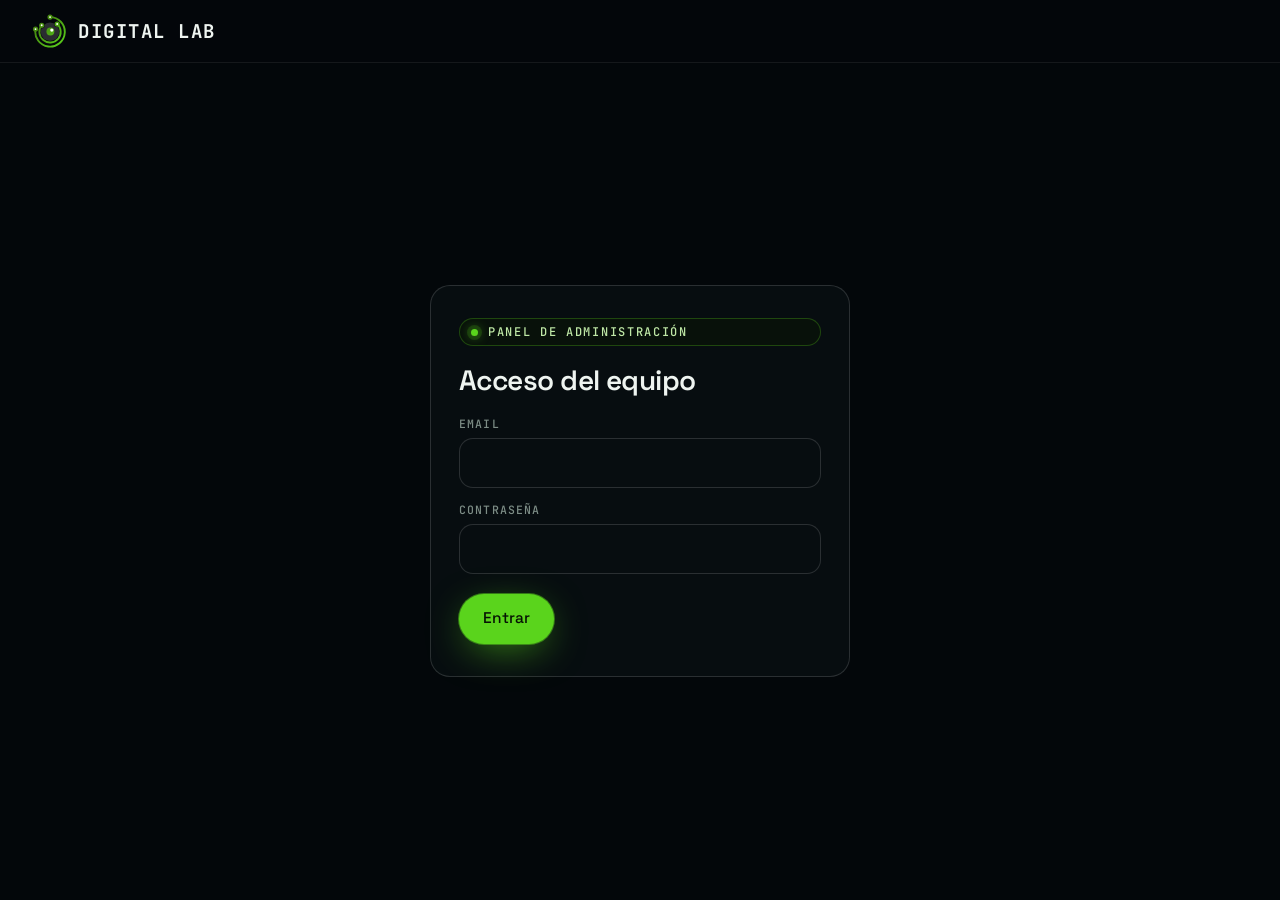
<file: login/index.html>
<!doctype html>
<html lang="es">
<head>
  <meta charset="utf-8">
  <meta name="viewport" content="width=device-width, initial-scale=1, viewport-fit=cover">
  <title>Acceso | Digital Lab</title>
  <meta name="robots" content="noindex, nofollow">
  <meta name="theme-color" content="#03070a">
  <meta name="color-scheme" content="dark">
  <link rel="icon" href="../favicon.ico" sizes="32x32">
  <link rel="icon" href="../favicon.svg" type="image/svg+xml">
  <link rel="preload" href="../fonts/space-grotesk-latin.woff2" as="font" type="font/woff2" crossorigin>
  <link rel="stylesheet" href="../styles.css?v=20261019a">
  <link rel="stylesheet" href="login.css?v=20261019a">
</head>
<body class="lg">
  <header class="lg-top">
    <div class="wrap">
      <a class="lg-brand" href="../" aria-label="Digital Lab, inicio">
        <img src="../favicon.svg" alt="" width="34" height="34">
        <span>DIGITAL LAB</span>
      </a>
    </div>
  </header>

  <main class="lg-main wrap">
    <form class="lg-card form" data-login method="post" action="/panel/sin-js.php" novalidate>
      <p class="eyebrow"><i></i>Panel de administración</p>
      <h1>Acceso del equipo</h1>
      <label class="field">
        <span>Email</span>
        <input name="email" type="email" autocomplete="username" maxlength="254" required>
      </label>
      <label class="field">
        <span>Contraseña</span>
        <input id="lg-password" type="password" autocomplete="current-password" minlength="14" maxlength="1024" required>
      </label>
      <!-- Campo trampa contra robots: las personas no lo ven -->
      <div class="form__trap" aria-hidden="true"><label>No rellenar <input name="web" type="text" tabindex="-1" autocomplete="off"></label></div>
      <button class="btn btn--primary" type="submit" data-login-btn>Entrar</button>
      <p class="lg-msg" data-login-msg role="alert" hidden></p>
    </form>
  </main>

  <script src="login.js?v=20261029a"></script>
</body>
</html>
</file>
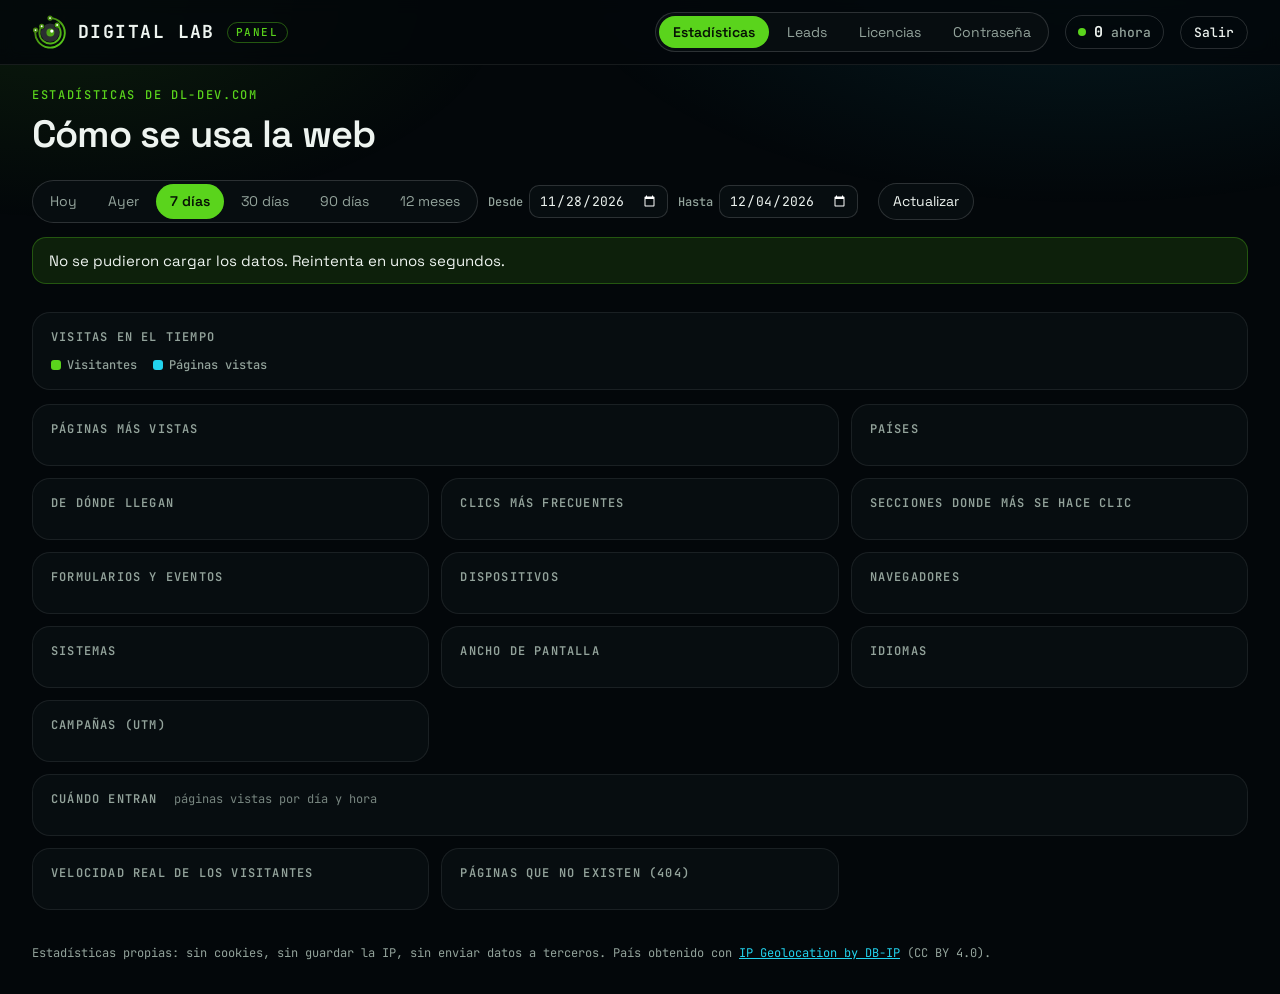
<file: panel/index.html>
<!doctype html>
<html lang="es">
<head>
<meta charset="utf-8">
<meta name="viewport" content="width=device-width,initial-scale=1">
<meta name="robots" content="noindex,nofollow">
<title>Panel · Digital Lab</title>
<meta name="theme-color" content="#03070a">
<meta name="color-scheme" content="dark">
<link rel="icon" href="/favicon.ico" sizes="32x32">
<link rel="icon" href="/favicon.svg" type="image/svg+xml">
<link rel="preload" href="../fonts/space-grotesk-latin.woff2" as="font" type="font/woff2" crossorigin>
<link rel="stylesheet" href="panel.css?v=20261029c">
</head>
<body>
<header class="top">
  <a class="marca" href="/" aria-label="Digital Lab, inicio"><img src="/favicon.svg" alt="" width="34" height="34"><strong>DIGITAL LAB</strong><span>Panel</span></a>
  <nav class="nav" aria-label="Secciones del panel"><a href="/panel/" aria-current="page">Estadísticas</a><a href="/panel/leads.php">Leads</a><a href="/panel/licencias.php">Licencias</a><a href="/panel/contrasena.php">Contraseña</a></nav>
  <div class="ahora" id="ahora" title="Personas con actividad en los últimos 5 minutos"><i></i><b id="ahoraN">0</b> <span class="ah-t">ahora</span></div>
  <a class="salir" href="salir.php">Salir</a>
</header>

<main>
  <div class="titulo"><p>Estadísticas de dl-dev.com</p><h1>Cómo se usa la web</h1></div>
  <section class="barra" aria-label="Filtros">
    <div class="rangos" id="rangos" role="group" aria-label="Periodo">
      <button data-r="hoy">Hoy</button><button data-r="ayer">Ayer</button><button data-r="7" class="on">7 días</button><button data-r="30">30 días</button><button data-r="90">90 días</button><button data-r="365">12 meses</button>
    </div>
    <label class="fecha">Desde <input type="date" id="desde"></label>
    <label class="fecha">Hasta <input type="date" id="hasta"></label>
    <div class="filtros" id="filtros"></div>
    <button class="ghost" id="actualizar" type="button">Actualizar</button>
  </section>

  <p class="aviso" id="aviso" hidden></p>

  <section class="kpis" id="kpis" aria-label="Resumen"></section>

  <section class="card ancha">
    <h2>Visitas en el tiempo <span class="sub" id="serieSub"></span></h2>
    <div id="serie" class="grafico"></div>
    <div class="leyenda"><span class="l1">Visitantes</span><span class="l2">Páginas vistas</span></div>
  </section>

  <div class="rejilla">
    <section class="card doble"><h2>Páginas más vistas</h2><div class="tabla" id="paginas"></div></section>
    <section class="card"><h2>Países</h2><div id="paises" class="barras"></div></section>
    <section class="card"><h2>De dónde llegan</h2><div id="fuentes" class="barras"></div></section>
    <section class="card"><h2>Clics más frecuentes</h2><div id="clics" class="barras"></div></section>
    <section class="card"><h2>Secciones donde más se hace clic</h2><div id="secciones" class="barras"></div></section>
    <section class="card"><h2>Formularios y eventos</h2><div id="eventos" class="barras"></div></section>
    <section class="card"><h2>Dispositivos</h2><div id="dispositivos" class="barras"></div></section>
    <section class="card"><h2>Navegadores</h2><div id="navegadores" class="barras"></div></section>
    <section class="card"><h2>Sistemas</h2><div id="sistemas" class="barras"></div></section>
    <section class="card"><h2>Ancho de pantalla</h2><div id="anchos" class="barras"></div></section>
    <section class="card"><h2>Idiomas</h2><div id="idiomas" class="barras"></div></section>
    <section class="card"><h2>Campañas (UTM)</h2><div id="campanas" class="barras"></div></section>
    <section class="card ancha"><h2>Cuándo entran <span class="sub">páginas vistas por día y hora</span></h2><div id="horas" class="calor"></div></section>
    <section class="card"><h2>Velocidad real de los visitantes</h2><div id="velocidad" class="velocidad"></div></section>
    <section class="card"><h2>Páginas que no existen (404)</h2><div id="e404" class="barras"></div></section>
  </div>
</main>

<footer class="pie">
  <p id="pie"></p>
  <p>Estadísticas propias: sin cookies, sin guardar la IP, sin enviar datos a terceros. País obtenido con
    <a href="https://db-ip.com" rel="noopener">IP Geolocation by DB-IP</a> (CC BY 4.0).</p>
</footer>
<script src="panel.js?v=20261028a"></script>
</body>
</html>
</file>
<file: styles.css>
/* Digital Lab · landing
   Oscura y técnica: los hilos de luz del hero bajan por la página y unen las secciones. */
/* Tipografías alojadas en el propio dominio, sin llamadas a Google (licencia SIL OFL: fonts/OFL.txt) */
@font-face {
  font-family: 'Space Grotesk';
  font-style: normal;
  font-weight: 300 700;
  font-display: swap;
  src: url(fonts/space-grotesk-latin.woff2) format('woff2');
  unicode-range: U+0000-00FF, U+0131, U+0152-0153, U+02BB-02BC, U+02C6, U+02DA, U+02DC, U+0304, U+0308, U+0329, U+2000-206F, U+20AC, U+2122, U+2191, U+2193, U+2212, U+2215, U+FEFF, U+FFFD;
}
@font-face {
  font-family: 'JetBrains Mono';
  font-style: normal;
  font-weight: 100 800;
  font-display: swap;
  src: url(fonts/jetbrains-mono-latin.woff2) format('woff2');
  unicode-range: U+0000-00FF, U+0131, U+0152-0153, U+02BB-02BC, U+02C6, U+02DA, U+02DC, U+0304, U+0308, U+0329, U+2000-206F, U+20AC, U+2122, U+2191, U+2193, U+2212, U+2215, U+FEFF, U+FFFD;
}

:root {
  --bg: #03070a;
  --surface: #070d10;
  --surface-2: #0a1417;
  --line: rgba(255, 255, 255, .07);
  --line-2: rgba(255, 255, 255, .14);
  --text: #eef4f0;
  --muted: #93a39b;
  --faint: #7d8d86;
  --green: #5ad41c;
  --cyan: #22d3ee;
  --lime: #e6f23a;
  --soft: #bfe8a6;
  --ink: #061204;
  --warn: #ff9a6a;
  --display: 'Space Grotesk', system-ui, sans-serif;
  --mono: 'JetBrains Mono', ui-monospace, monospace;
  --wrap: 1280px;
  --pad: clamp(16px, 4vw, 32px);
  color-scheme: dark;
}

*, *::before, *::after { box-sizing: border-box; }
html { scroll-behavior: smooth; }
html, body { margin: 0; }
body {
  position: relative;
  background: var(--bg);
  color: var(--text);
  font-family: var(--display);
  -webkit-font-smoothing: antialiased;
  overflow-x: hidden;
  overflow-x: clip;
}
img { display: block; max-width: 100%; }
a { color: inherit; }
:focus-visible { outline: 2px solid var(--green); outline-offset: 3px; }

.wrap { max-width: var(--wrap); margin: 0 auto; padding-inline: var(--pad); }

/* Hilos que recorren la página (por debajo de las secciones, por encima del fondo) */
.flow {
  position: absolute;
  top: 0; left: 0;
  z-index: 1;
  overflow: visible;
  pointer-events: none;
}

/* ---------- Piezas comunes ---------- */
.eyebrow {
  display: inline-flex;
  align-items: center;
  gap: 10px;
  margin: 0;
  padding: 7px 14px 7px 11px;
  border: 1px solid rgba(90, 212, 28, .28);
  border-radius: 999px;
  background: #08110a;   /* opaco: los hilos pasan por detrás */
  color: var(--soft);
  font: 500 12px/1 var(--mono);
  letter-spacing: .14em;
  text-transform: uppercase;
  white-space: nowrap;
}
.eyebrow i {
  width: 7px; height: 7px;
  border-radius: 50%;
  background: var(--green);
  box-shadow: 0 0 0 4px rgba(90, 212, 28, .16), 0 0 12px var(--green);
  animation: beat 2.4s ease-in-out infinite;
}
.grad {
  background: linear-gradient(100deg, var(--cyan) 0%, var(--green) 55%, var(--lime) 100%);
  -webkit-background-clip: text;
  background-clip: text;
  color: transparent;
}
.lead {
  max-width: 56ch;
  margin: 0;
  color: var(--muted);
  font-size: clamp(16px, 1.3vw, 18.5px);
  line-height: 1.6;
}
h1, h2, h3 { text-wrap: balance; }
h2 {
  margin: 0;
  font-size: clamp(32px, 4.4vw, 56px);
  font-weight: 600;
  line-height: 1.06;
  letter-spacing: -.03em;
}

.btn {
  display: inline-flex;
  align-items: center;
  justify-content: center;
  gap: 10px;
  height: 50px;
  padding: 0 24px;
  border: 0;
  border-radius: 999px;
  font: 500 15.5px/1 var(--display);
  text-decoration: none;
  cursor: pointer;
  transition: transform .2s, box-shadow .25s, background .25s, border-color .25s;
}
.btn svg { width: 16px; height: 16px; transition: transform .2s; }
.btn--primary {
  background: var(--green);
  color: var(--ink);
  box-shadow: 0 0 0 1px rgba(90, 212, 28, .5), 0 10px 40px -10px rgba(90, 212, 28, .75);
}
.btn--primary:hover {
  transform: translateY(-1px);
  box-shadow: 0 0 0 1px rgba(120, 235, 60, .8), 0 16px 50px -10px rgba(90, 212, 28, .95);
}
.btn--primary:hover svg { transform: translateX(3px); }
/* Fondos opacos para que ningún hilo se vea a través de los botones */
.btn--ghost {
  color: var(--text);
  border: 1px solid var(--line-2);
  background: #0b1114;
}
.btn--ghost:hover { border-color: rgba(255, 255, 255, .34); background: #12191c; }
.btn--sm { height: 40px; padding: 0 18px; font-size: 14.5px; }

.section {
  position: relative;
  z-index: 2;
  padding-block: clamp(80px, 11vw, 140px);
  scroll-margin-top: 70px;
}
.section__head {
  display: flex;
  flex-direction: column;
  align-items: flex-start;
  gap: 18px;
  max-width: 700px;
  margin-bottom: clamp(64px, 9vw, 116px);
}
.section__head--center { align-items: center; margin-inline: auto; text-align: center; }

/* ---------- Navegación ---------- */
.nav {
  position: fixed;
  top: 0; left: 0; right: 0;
  z-index: 50;
  padding-top: env(safe-area-inset-top, 0px);
  border-bottom: 1px solid transparent;
  transition: background .35s, border-color .35s, backdrop-filter .35s;
}
.nav.is-scrolled {
  background: rgba(3, 7, 10, .74);
  border-color: var(--line);
  backdrop-filter: blur(14px) saturate(140%);
}
.nav__inner {
  position: relative;
  display: flex;
  align-items: center;
  gap: 36px;
  max-width: var(--wrap);
  margin: 0 auto;
  padding: 26px 32px;
  transition: padding .35s;
}
.nav.is-scrolled .nav__inner { padding-block: 10px; }
.brand {
  display: flex;
  align-items: center;
  gap: 18px;
  color: var(--text);
  text-decoration: none;
}
/* El canvas es mayor que el logo para que quepa el brillo; los márgenes negativos lo compensan */
.brand__eye {
  display: block;
  flex: none;
  width: 88px; height: 88px;
  margin: -12px;
  transition: transform .35s;
}
.nav.is-scrolled .brand__eye { transform: scale(.8); }
.brand span {
  font: 700 30px/1 var(--mono);
  letter-spacing: .06em;
  white-space: nowrap;
  transition: font-size .35s;
}
.nav.is-scrolled .brand span { font-size: 24px; }
/* Arriba la cápsula; cuando el logo grande sale de la vista vuelve la marca pequeña */
.nav__lead { display: grid; align-items: center; }
.nav__lead > * { grid-area: 1 / 1; justify-self: start; transition: opacity .4s, visibility .4s; }
.nav__lead .brand { opacity: 0; visibility: hidden; }
.nav.show-brand .nav__lead .brand { opacity: 1; visibility: visible; }
.nav.show-brand .nav__eyebrow { opacity: 0; visibility: hidden; }
.nav__menu { display: flex; align-items: center; gap: 30px; margin-left: auto; }
.nav__menu a:not(.btn) {
  color: var(--muted);
  text-decoration: none;
  font-size: 15px;
  transition: color .2s;
}
.nav__menu a:not(.btn):hover { color: var(--text); }
.nav__menu a.nav__login { display: inline-flex; align-items: center; gap: 7px; padding: 6px 12px; border: 1px solid var(--line-2); border-radius: 999px; font-size: 14px; }
.nav__menu a.nav__login:hover { border-color: var(--green); }
.nav__login svg { width: 15px; height: 15px; flex: none; }
.nav__menu-cta, .nav__toggle { display: none; }

/* ---------- Hero ---------- */
.hero {
  position: relative;
  min-height: 100vh;
  min-height: 100svh;
  overflow: hidden;
  background:
    radial-gradient(60% 50% at 78% 62%, rgba(34, 211, 238, .06), transparent 70%),
    radial-gradient(45% 40% at 5% 0%, rgba(90, 212, 28, .06), transparent 70%),
    var(--bg);
}
.hero__canvas { position: absolute; inset: 0; z-index: 0; display: block; width: 100%; height: 100%; }
.hero__inner {
  position: relative;
  z-index: 2;
  display: grid;
  grid-template-columns: minmax(0, 1.05fr) minmax(0, 1fr);
  align-items: center;
  max-width: var(--wrap);
  min-height: 100vh;
  min-height: 100svh;
  margin: 0 auto;
  padding: 0 32px;
}
.hero__copy { max-width: 610px; padding: 104px 0 64px; }
.hero__visual { align-self: stretch; min-height: 100svh; }

/* Logo grande: ojo centrado sobre el nombre */
.brandblock { width: min(100%, 480px); margin-bottom: 34px; }
.lockup { display: flex; flex-direction: column; align-items: center; gap: 16px; }
.lockup__eye { display: block; width: 210px; height: 210px; margin: -30px 0 -14px; }
/* El margen negativo compensa el espaciado tras la última letra para centrar el nombre */
.wordmark { margin-right: -.08em; font: 700 34px/1 var(--mono); letter-spacing: .08em; white-space: nowrap; }
/* En escritorio la línea la dibuja la animación; en móvil se usa esta */
.rule {
  display: none;
  position: relative;
  height: 1px;
  margin-top: 22px;
  overflow: hidden;
  background: linear-gradient(90deg, var(--green), rgba(90, 212, 28, .5) 70%, rgba(90, 212, 28, .08));
  box-shadow: 0 0 12px rgba(90, 212, 28, .55);
}
.fade-in { animation: fadeIn 1s ease .1s both; }

.hero h1 {
  margin: 0 0 22px;
  font-size: clamp(40px, 5.6vw, 76px);
  font-weight: 600;
  line-height: 1.02;
  letter-spacing: -.035em;
}
.hero .lead { max-width: 520px; margin-bottom: 34px; }
.cta { display: flex; flex-wrap: wrap; gap: 12px; }
.tags {
  display: flex;
  flex-wrap: wrap;
  gap: 10px 26px;
  margin: 44px 0 0;
  padding: 0;
  list-style: none;
  color: var(--faint);
  font: 500 12px/1 var(--mono);
  letter-spacing: .08em;
  text-transform: uppercase;
}
.tags li { display: flex; align-items: center; gap: 9px; }
.tags li::before {
  content: "";
  width: 6px; height: 6px;
  border-radius: 50%;
  background: var(--c);
  box-shadow: 0 0 10px var(--c);
}
.reveal-in {
  opacity: 0;
  transform: translateY(14px);
  animation: rise .9s cubic-bezier(.2, .7, .2, 1) forwards;
  animation-delay: var(--d, 0s);
}

/* ---------- Tecnologías ---------- */
.stack {
  position: relative;
  z-index: 2;
  background: var(--bg);   /* los hilos pasan por detrás de la cinta */
  display: flex;
  align-items: center;
  gap: 28px;
  max-width: var(--wrap);
  margin: 0 auto;
  padding: 30px var(--pad);
}
.stack__label {
  flex: none;
  display: flex;
  align-items: center;
  gap: 10px;
  margin: 0;
  color: var(--soft);
  font: 500 12px/1 var(--mono);
  letter-spacing: .14em;
  text-transform: uppercase;
}
.stack__label::before { content: ""; width: 18px; height: 1px; background: var(--green); }
.marquee {
  display: flex;
  min-width: 0;
  overflow: hidden;
  -webkit-mask-image: linear-gradient(90deg, transparent, #000 8%, #000 92%, transparent);
  mask-image: linear-gradient(90deg, transparent, #000 8%, #000 92%, transparent);
}
.marquee__track {
  display: flex;
  flex: none;
  gap: 44px;
  margin: 0;
  padding: 0 44px 0 0;
  list-style: none;
  color: var(--faint);
  font: 500 15px/1 var(--mono);
  letter-spacing: .06em;
  white-space: nowrap;
  animation: marquee 46s linear infinite;
}
.marquee__track li { display: flex; align-items: center; gap: 44px; }
.marquee__track li::after { content: ""; width: 5px; height: 5px; border-radius: 50%; background: rgba(90, 212, 28, .6); }
.marquee:hover .marquee__track { animation-play-state: paused; }

/* ---------- Servicios ---------- */
.services__grid {
  display: grid;
  grid-template-columns: repeat(3, minmax(0, 1fr));
  gap: 72px 24px;
}
.svc {
  position: relative;
  display: flex;
  flex-direction: column;
  min-width: 0;
  border: 1px solid var(--line);
  border-radius: 22px;
  background:
    radial-gradient(420px circle at var(--mx, 50%) var(--my, -30%), color-mix(in srgb, var(--c) 13%, transparent), transparent 45%),
    var(--surface);
  transition: border-color .3s, transform .4s, box-shadow .4s;
}
.svc:hover {
  border-color: color-mix(in srgb, var(--c) 45%, transparent);
  transform: translateY(-4px);
  box-shadow: 0 30px 70px -40px color-mix(in srgb, var(--c) 70%, transparent);
}
.svc__port {
  position: absolute;
  top: -9px; left: 50%;
  z-index: 3;
  width: 18px; height: 18px;
  margin-left: -9px;
  border: 2px solid color-mix(in srgb, var(--c) 35%, transparent);
  border-radius: 50%;
  background: var(--bg);
  transition: border-color .6s, box-shadow .6s;
}
.svc__port::after {
  content: "";
  position: absolute;
  inset: 3px;
  border-radius: 50%;
  background: var(--c);
  opacity: .25;
  transition: opacity .6s, background .6s;
}
.svc__port.is-lit {
  border-color: var(--c);
  box-shadow: 0 0 0 4px color-mix(in srgb, var(--c) 18%, transparent), 0 0 18px var(--c);
}
.svc__port.is-lit::after { opacity: 1; background: #fff; }
.svc__art {
  aspect-ratio: 16 / 9;
  overflow: hidden;
  border-bottom: 1px solid var(--line);
  border-radius: 22px 22px 0 0;
}
.svc__art canvas { display: block; width: 100%; height: 100%; }
.svc__body { display: flex; flex: 1; flex-direction: column; gap: 10px; padding: 22px 24px 26px; }
.svc h3 { margin: 0; font-size: 21px; font-weight: 600; letter-spacing: -.01em; }
.svc p { margin: 0; color: var(--muted); font-size: 15px; line-height: 1.55; }
/* Los hilos no deben cruzar el título: se queda en la parte izquierda */
.services .section__head { max-width: min(700px, 58%); }

/* ---------- Proceso: título fijo a la izquierda, pasos colgando del hilo ---------- */
.process .wrap {
  display: grid;
  grid-template-columns: minmax(0, 5fr) minmax(0, 7fr);
  gap: 64px;
  align-items: start;
}
.process .section__head { position: sticky; top: 130px; margin-bottom: 0; }
.steps {
  display: flex;
  flex-direction: column;
  gap: 24px;
  margin: 0;
  padding: 0 0 0 56px;
  list-style: none;
}
.step { position: relative; }
.step::before {
  content: "";
  position: absolute;
  top: 43px; left: -37px;
  width: 37px; height: 1px;
  background: rgba(90, 212, 28, .25);
  transition: background .6s, box-shadow .6s;
}
.step:has(.step__dot.is-lit)::before { background: var(--green); box-shadow: 0 0 10px var(--green); }
.step__dot {
  position: absolute;
  top: 34px; left: -55px;
  z-index: 3;
  width: 18px; height: 18px;
  border: 2px solid rgba(90, 212, 28, .35);
  border-radius: 50%;
  background: var(--bg);
  transition: border-color .6s, box-shadow .6s;
}
.step__dot::after {
  content: "";
  position: absolute;
  inset: 3px;
  border-radius: 50%;
  background: var(--green);
  opacity: .3;
  transition: opacity .6s, background .6s;
}
.step__dot.is-lit { border-color: var(--green); box-shadow: 0 0 0 5px rgba(90, 212, 28, .18), 0 0 20px var(--green); }
.step__dot.is-lit::after { opacity: 1; background: #fff; }
.step__card {
  display: flex;
  flex-direction: column;
  gap: 10px;
  padding: 26px 28px;
  border: 1px solid var(--line);
  border-radius: 20px;
  background: var(--surface);
}
.step__num { color: var(--green); font: 700 13px/1 var(--mono); letter-spacing: .14em; }
.step h3 { margin: 0; font-size: 24px; font-weight: 600; letter-spacing: -.01em; }
.step p { margin: 0; color: var(--muted); font-size: 15.5px; line-height: 1.6; }

/* ---------- Carrusel ---------- */
.carousel { position: relative; outline: none; }
.carousel__viewport {
  position: relative;
  aspect-ratio: 16 / 8;
  overflow: hidden;
  border: 1px solid var(--line-2);
  border-radius: 26px;
  background: var(--surface);
  box-shadow: 0 40px 120px -60px rgba(90, 212, 28, .45);
  touch-action: pan-y;
}
.slide { position: absolute; inset: 0; margin: 0; opacity: 0; visibility: hidden; }
.slide img { width: 100%; height: 100%; object-fit: cover; transform: scale(1.06); }
.slide::after {
  content: "";
  position: absolute;
  inset: 0;
  background:
    linear-gradient(to top, rgba(3, 7, 10, .94) 0%, rgba(3, 7, 10, .55) 30%, rgba(3, 7, 10, 0) 58%),
    linear-gradient(to right, rgba(3, 7, 10, .6), rgba(3, 7, 10, 0) 50%);
}
.slide.is-prev { z-index: 1; opacity: 1; visibility: visible; }
.slide.is-active { z-index: 2; opacity: 1; visibility: visible; }
.carousel.is-ready .slide.is-active { animation: slideScan 1s cubic-bezier(.65, 0, .25, 1) both; }
.slide.is-active img { animation: kenburns 9s ease-out both; }
.slide figcaption {
  position: absolute;
  left: clamp(20px, 4vw, 48px);
  right: 20px;
  bottom: clamp(22px, 4vw, 44px);
  z-index: 2;
  display: flex;
  flex-direction: column;
  align-items: flex-start;
  gap: 12px;
  max-width: 580px;
}
.slide.is-active figcaption > * { animation: capIn .8s cubic-bezier(.2, .7, .2, 1) both; }
.slide.is-active figcaption > :nth-child(1) { animation-delay: .35s; }
.slide.is-active figcaption > :nth-child(2) { animation-delay: .45s; }
.slide__tag {
  display: inline-flex;
  align-items: center;
  gap: 8px;
  padding: 7px 12px;
  border: 1px solid color-mix(in srgb, var(--c) 50%, transparent);
  border-radius: 999px;
  background: rgba(3, 7, 10, .55);
  backdrop-filter: blur(6px);
  color: var(--text);
  font: 500 11.5px/1 var(--mono);
  letter-spacing: .1em;
  text-transform: uppercase;
}
.slide__tag::before { content: ""; width: 6px; height: 6px; border-radius: 50%; background: var(--c); box-shadow: 0 0 10px var(--c); }
.slide h3 { margin: 0; font-size: clamp(22px, 3vw, 38px); font-weight: 600; line-height: 1.1; letter-spacing: -.02em; }
.carousel__scan {
  position: absolute;
  top: 0; bottom: 0; left: 0;
  z-index: 3;
  width: 2px;
  background: var(--lime);
  box-shadow: 0 0 18px 4px rgba(230, 242, 58, .55), 0 0 60px 12px rgba(90, 212, 28, .35);
  opacity: 0;
  pointer-events: none;
}
.carousel__scan.is-running { animation: scanLine 1s cubic-bezier(.65, 0, .25, 1) both; }
.carousel__bar { display: flex; align-items: center; gap: 22px; margin-top: 20px; }
.carousel__tabs { display: flex; flex: 1; gap: 8px; min-width: 0; }
.carousel__tab {
  position: relative;
  flex: 1;
  min-width: 0;
  padding: 14px 0 0;
  border: 0;
  background: none;
  color: var(--faint);
  font: 500 12px/1.2 var(--mono);
  letter-spacing: .08em;
  text-align: left;
  text-transform: uppercase;
  cursor: pointer;
  transition: color .3s;
}
.carousel__tab span { display: block; overflow: hidden; text-overflow: ellipsis; white-space: nowrap; }
.carousel__tab::before, .carousel__tab::after {
  content: "";
  position: absolute;
  top: 0; left: 0;
  height: 2px;
  border-radius: 2px;
}
.carousel__tab::before { right: 0; background: var(--line-2); }
.carousel__tab::after { width: calc(var(--p, 0) * 100%); background: var(--green); box-shadow: 0 0 10px var(--green); }
.carousel__tab:hover, .carousel__tab.is-active { color: var(--text); }
.carousel__count { flex: none; margin: 0; color: var(--faint); font: 500 13px/1 var(--mono); }
.carousel__count b { color: var(--text); font-weight: 700; }
.carousel__arrows { display: flex; flex: none; gap: 8px; }
.carousel__arrow {
  display: grid;
  place-items: center;
  width: 46px; height: 46px;
  border: 1px solid var(--line-2);
  border-radius: 50%;
  background: rgba(255, 255, 255, .03);
  color: var(--text);
  cursor: pointer;
  transition: border-color .2s, background .2s, box-shadow .2s;
}
.carousel__arrow svg { width: 16px; height: 16px; }
.carousel__arrow:hover { border-color: var(--green); background: rgba(90, 212, 28, .08); box-shadow: 0 0 20px -6px var(--green); }

/* ---------- Manifiesto ---------- */
.manifesto__text {
  max-width: 1040px;
  margin: 0 0 clamp(56px, 8vw, 100px);
  font-size: clamp(28px, 4.2vw, 58px);
  font-weight: 500;
  line-height: 1.16;
  letter-spacing: -.03em;
}
.manifesto__text .w { color: rgba(238, 244, 240, .15); transition: color .45s; }
.manifesto__text .w.on { color: var(--text); }
.manifesto__text .w.hl.on { color: var(--green); text-shadow: 0 0 24px rgba(90, 212, 28, .45); }
.pillars {
  display: grid;
  grid-template-columns: repeat(3, minmax(0, 1fr));
  gap: 28px;
  margin: 0;
  padding: 0;
  list-style: none;
}
.pillar { display: flex; flex-direction: column; gap: 10px; padding-top: 26px; border-top: 1px solid var(--line-2); }
.pillar__icon {
  width: 44px; height: 44px;
  stroke: var(--green);
  stroke-width: 2;
  stroke-linecap: round;
  stroke-linejoin: round;
  stroke-dasharray: 160;
  stroke-dashoffset: 0;
  filter: drop-shadow(0 0 6px rgba(90, 212, 28, .6));
  transition: stroke-dashoffset 1.6s ease .25s;
}
.js .pillar:not(.in) .pillar__icon { stroke-dashoffset: 160; }
.pillar h3 { margin: 6px 0 0; font-size: 21px; font-weight: 600; }
.pillar p { margin: 0; color: var(--muted); font-size: 15.5px; line-height: 1.6; }

/* ---------- Contacto ---------- */
.contact__grid {
  display: grid;
  grid-template-columns: minmax(0, .9fr) minmax(0, 1.1fr);
  gap: clamp(32px, 6vw, 88px);
  align-items: center;
}
/* Panel con los datos de la visita: aquí terminan los hilos */
.contact__panel { min-width: 0; }
.panel {
  position: relative;
  display: flex;
  flex-direction: column;
  gap: 18px;
  padding: 26px 24px 22px;
  border: 1px solid var(--line-2);
  border-radius: 22px;
  background:
    radial-gradient(80% 50% at 50% 0%, rgba(90, 212, 28, .07), transparent 70%),
    var(--surface);
  transition: border-color .8s, box-shadow .8s;
}
.panel.is-live { border-color: rgba(90, 212, 28, .45); box-shadow: 0 0 60px -30px rgba(90, 212, 28, .7); }
.panel__port {
  position: absolute;
  top: -9px; left: calc(var(--x) - 9px);
  z-index: 3;
  width: 18px; height: 18px;
  border: 2px solid rgba(90, 212, 28, .35);
  border-radius: 50%;
  background: var(--bg);
  transition: border-color .6s, box-shadow .6s;
}
.panel__port::after { content: ""; position: absolute; inset: 3px; border-radius: 50%; background: var(--green); opacity: .3; transition: opacity .6s, background .6s; }
.panel__port.is-lit { border-color: var(--green); box-shadow: 0 0 0 4px rgba(90, 212, 28, .18), 0 0 18px var(--green); }
.panel__port.is-lit::after { opacity: 1; background: #fff; }
.panel__head { display: flex; align-items: flex-start; justify-content: space-between; gap: 16px; }
.panel__kicker { margin: 0 0 6px; color: var(--soft); font: 500 11.5px/1 var(--mono); letter-spacing: .12em; text-transform: uppercase; }
.panel__head h3 { margin: 0; font-size: 21px; font-weight: 600; letter-spacing: -.01em; }
.panel__live {
  display: inline-flex;
  align-items: center;
  gap: 8px;
  flex: none;
  padding: 6px 10px;
  border: 1px solid var(--line-2);
  border-radius: 999px;
  color: var(--faint);
  font: 500 11px/1 var(--mono);
  letter-spacing: .1em;
  text-transform: uppercase;
}
.panel__live::before { content: ""; width: 7px; height: 7px; border-radius: 50%; background: var(--faint); }
.panel.is-live .panel__live { border-color: rgba(90, 212, 28, .4); color: var(--soft); }
.panel.is-live .panel__live::before { background: var(--green); box-shadow: 0 0 10px var(--green); animation: beat 2.4s ease-in-out infinite; }
.panel__grid { display: grid; grid-template-columns: repeat(2, minmax(0, 1fr)); gap: 10px; margin: 0; }
.stat {
  min-width: 0;
  padding: 12px 14px;
  border: 1px solid var(--line);
  border-radius: 14px;
  background: rgba(255, 255, 255, .02);
}
.stat dt { margin-bottom: 6px; color: var(--faint); font: 500 10.5px/1.2 var(--mono); letter-spacing: .1em; text-transform: uppercase; }
.stat dd { display: flex; flex-direction: column; gap: 4px; margin: 0; min-width: 0; }
.stat b { overflow: hidden; color: var(--text); font: 600 17px/1.2 var(--display); text-overflow: ellipsis; white-space: nowrap; font-variant-numeric: tabular-nums; }
.stat dd span { overflow: hidden; color: var(--muted); font-size: 12.5px; text-overflow: ellipsis; white-space: nowrap; }
.stat--big b { font: 600 30px/1.1 var(--mono); color: var(--green); letter-spacing: -.02em; }
.stat b.bump { animation: bump .45s ease-out; }
.stat__bar { position: relative; display: block; height: 4px; margin-top: 4px; border-radius: 4px; background: var(--line-2); overflow: hidden; }
.stat__bar i { position: absolute; inset: 0 auto 0 0; width: 0; border-radius: 4px; background: linear-gradient(90deg, var(--cyan), var(--green), var(--lime)); transition: width .6s; }
.panel__chart { display: flex; flex-direction: column; gap: 10px; }
.panel__chart-head { display: flex; flex-wrap: wrap; justify-content: space-between; gap: 6px 12px; color: var(--faint); font: 500 10.5px/1.2 var(--mono); letter-spacing: .08em; text-transform: uppercase; }
.panel__chart-head span { white-space: nowrap; }
.bars { display: flex; align-items: flex-end; gap: 3px; height: 64px; }
.bars i {
  flex: 1;
  min-height: 2px;
  border-radius: 2px 2px 0 0;
  background: linear-gradient(to top, rgba(20, 196, 164, .35), rgba(90, 212, 28, .85));
  transition: height .6s cubic-bezier(.2, .7, .2, 1);
}
.bars i:last-child { background: linear-gradient(to top, rgba(90, 212, 28, .5), var(--lime)); box-shadow: 0 0 10px rgba(230, 242, 58, .5); }
.panel__note { margin: 0; color: var(--faint); font-size: 12.5px; line-height: 1.5; }
.contact__body { display: flex; flex-direction: column; align-items: flex-start; gap: 18px; min-width: 0; }
.form { display: flex; flex-direction: column; gap: 16px; width: 100%; margin-top: 10px; }
.form__row { display: grid; grid-template-columns: 1fr 1fr; gap: 16px; }
.field { display: flex; flex-direction: column; gap: 8px; min-width: 0; }
.field span { color: var(--faint); font: 500 11.5px/1 var(--mono); letter-spacing: .1em; text-transform: uppercase; }
.field input, .field select, .field textarea {
  width: 100%;
  padding: 13px 16px;
  border: 1px solid var(--line-2);
  border-radius: 14px;
  outline: none;
  background: var(--surface);
  color: var(--text);
  font: 400 16px/1.4 var(--display);
  transition: border-color .2s, box-shadow .2s;
}
.field textarea { resize: vertical; min-height: 120px; }
.field select {
  appearance: none;
  padding-right: 42px;
  background-image: url("data:image/svg+xml,%3Csvg xmlns='http://www.w3.org/2000/svg' viewBox='0 0 16 16' fill='none' stroke='%2393a39b' stroke-width='1.8' stroke-linecap='round' stroke-linejoin='round'%3E%3Cpath d='M4 6l4 4 4-4'/%3E%3C/svg%3E");
  background-repeat: no-repeat;
  background-position: right 14px center;
  background-size: 16px;
}
.field input:focus, .field select:focus, .field textarea:focus { border-color: var(--green); box-shadow: 0 0 0 4px rgba(90, 212, 28, .15); }
.field.is-invalid input, .field.is-invalid textarea { border-color: var(--warn); }
.form .btn { align-self: flex-start; margin-top: 4px; }
.form__note {
  margin: 0;
  padding: 12px 16px;
  border: 1px solid rgba(230, 242, 58, .35);
  border-radius: 12px;
  background: rgba(230, 242, 58, .06);
  color: #eef5b0;
  font-size: 14.5px;
  line-height: 1.5;
}

/* ---------- Pie ---------- */
.footer { position: relative; z-index: 2; padding-block: 64px 32px; border-top: 1px solid var(--line); }
.footer__grid { display: grid; grid-template-columns: 1.4fr 1fr 1fr; gap: 40px; }
.footer__brand { display: flex; flex-direction: column; gap: 16px; }
.footer__brand p { max-width: 32ch; margin: 0; color: var(--muted); line-height: 1.6; }
.brand--small { gap: 12px; }
/* Mismo ojo animado que el menú; el canvas es mayor que el logo para que quepa el brillo */
.footer__eye { display: block; flex: none; width: 58px; height: 58px; margin: -9px; }
.brand--small span { font-size: 18px; }
.footer__col { display: flex; flex-direction: column; gap: 10px; }
.footer__col h3 { margin: 0 0 6px; color: var(--faint); font: 500 12px/1 var(--mono); letter-spacing: .12em; text-transform: uppercase; }
.footer__col a { color: var(--muted); text-decoration: none; transition: color .2s; }
.footer__col a:hover { color: var(--text); }
.footer__bottom {
  display: flex;
  flex-wrap: wrap;
  justify-content: space-between;
  gap: 16px;
  margin-top: 48px;
  padding-top: 24px;
  border-top: 1px solid var(--line);
  color: var(--faint);
  font-size: 14px;
}
.footer__bottom a { color: var(--muted); text-decoration: none; }
.footer__bottom a:hover { color: var(--text); }
.footer__legal { display: flex; flex-wrap: wrap; gap: 6px 20px; }

/* ---------- Formulario: consentimiento e información de privacidad ---------- */
.form__trap { position: absolute; left: -9999px; width: 1px; height: 1px; overflow: hidden; }
.field--check { flex-direction: row; align-items: flex-start; gap: 12px; cursor: pointer; }
.field--check input { flex: none; width: 20px; height: 20px; margin: 1px 0 0; accent-color: var(--green); cursor: pointer; }
.field--check span { color: var(--muted); font: 400 14.5px/1.5 var(--display); letter-spacing: 0; text-transform: none; }
.field--check a, .form__legal a { color: var(--soft); }
.field--check.is-invalid span { color: var(--warn); }
.form__legal { margin: -4px 0 0; color: var(--faint); font-size: 12.5px; line-height: 1.6; }
.form__legal b { color: var(--muted); font-weight: 500; }

/* ---------- Páginas legales ---------- */
.legal-top { position: sticky; top: 0; z-index: 10; border-bottom: 1px solid var(--line); background: rgba(3, 7, 10, .85); backdrop-filter: blur(12px); }
.legal-top .wrap { display: flex; align-items: center; justify-content: space-between; gap: 16px; padding-block: 18px; }
.legal-top a { color: var(--text); font: 700 18px/1 var(--mono); letter-spacing: .08em; text-decoration: none; }
.legal-top a span { color: var(--green); }
.legal { max-width: 780px; padding-block: 64px 96px; }
.legal h1 { margin: 18px 0 10px; font-size: clamp(32px, 5vw, 48px); font-weight: 600; line-height: 1.1; letter-spacing: -.03em; }
.legal__updated { margin: 0 0 44px; color: var(--faint); font: 500 13px/1.4 var(--mono); }
.legal h2 { margin: 44px 0 14px; font-size: clamp(21px, 2.6vw, 26px); letter-spacing: -.01em; }
.legal h3 { margin: 26px 0 10px; font-size: 18px; font-weight: 600; }
.legal p, .legal li { color: var(--muted); line-height: 1.7; }
.legal p { margin: 0 0 14px; }
.legal ul { margin: 0 0 16px; padding-left: 22px; }
.legal li { margin-bottom: 6px; }
.legal a { color: var(--soft); }
.legal strong { color: var(--text); font-weight: 600; }
.legal .todo { padding: 1px 6px; border-radius: 6px; background: rgba(255, 154, 106, .16); color: #ffc2a3; font: 500 .9em/1.4 var(--mono); }
.legal__table { width: 100%; margin: 6px 0 18px; border-collapse: collapse; font-size: 14.5px; }
.legal__table th, .legal__table td { padding: 12px 14px; border: 1px solid var(--line-2); color: var(--muted); text-align: left; vertical-align: top; }
.legal__table th { color: var(--text); font-weight: 600; background: rgba(255, 255, 255, .03); }
.legal__box { margin: 18px 0; padding: 18px 20px; border: 1px solid rgba(90, 212, 28, .3); border-radius: 16px; background: rgba(90, 212, 28, .05); }
.legal__box p:last-child { margin-bottom: 0; }
.legal-foot { padding-block: 28px 40px; border-top: 1px solid var(--line); color: var(--faint); font-size: 14px; }
.legal-foot .wrap { display: flex; flex-wrap: wrap; justify-content: space-between; gap: 12px 24px; }
.legal-foot a { color: var(--muted); text-decoration: none; }
.legal-foot a:hover, .legal-foot a[aria-current="page"] { color: var(--text); }
.legal-foot nav { display: flex; flex-wrap: wrap; gap: 6px 20px; }
@media (max-width: 760px) {
  .legal__table, .legal__table tbody, .legal__table tr, .legal__table td, .legal__table th { display: block; width: 100%; }
  .legal__table thead { display: none; }
  .legal__table td { border-top: 0; }
  .legal__table tr td:first-child { border-top: 1px solid var(--line-2); color: var(--text); font-weight: 600; }
}
.footer__bottom a:hover { color: var(--text); }

/* ---------- Aparición al hacer scroll (parte de un estado visible, nunca de 0) ---------- */
.js [data-reveal] {
  transition: opacity .9s cubic-bezier(.2, .7, .2, 1), transform .9s cubic-bezier(.2, .7, .2, 1);
  transition-delay: var(--d, 0s);
}
.js .svc[data-reveal] {
  transition: opacity .9s cubic-bezier(.2, .7, .2, 1), transform .5s cubic-bezier(.2, .7, .2, 1), border-color .3s, box-shadow .4s;
}
.js [data-reveal]:not(.in) { opacity: .25; transform: translateY(26px); }
/* Textos que se arman con la lluvia de datos: ocultos hasta que empieza su animación */
.js [data-build]:not(.tb-ready) { opacity: 0; }

@keyframes rise { to { opacity: 1; transform: none; } }
@keyframes fadeIn { from { opacity: 0; } }
@keyframes bump { 30% { color: var(--lime); text-shadow: 0 0 16px rgba(230, 242, 58, .8); } }
@keyframes beat { 50% { box-shadow: 0 0 0 7px rgba(90, 212, 28, .05), 0 0 16px var(--green); } }
@keyframes marquee { to { transform: translateX(-100%); } }
@keyframes slideScan { from { clip-path: inset(0 100% 0 0); } to { clip-path: inset(0 0 0 0); } }
@keyframes kenburns { from { transform: scale(1.12); } to { transform: scale(1.02); } }
@keyframes capIn { from { opacity: 0; transform: translateY(16px); } }
@keyframes scanLine { 0% { left: 0; opacity: 1; } 88% { opacity: 1; } 100% { left: 100%; opacity: 0; } }

/* ---------- Tablet ---------- */
@media (max-width: 1024px) {
  .services__grid { grid-template-columns: repeat(2, minmax(0, 1fr)); }
}

/* ---------- Móvil ---------- */
/* ---------- WhatsApp: trazo de neón, siempre visible ---------- */
.wa { --wa-r: 20px; position: fixed; right: var(--wa-r); bottom: calc(var(--wa-r) + env(safe-area-inset-bottom, 0px)); z-index: 60; }
.wa-neon {
  display: inline-flex;
  align-items: center;
  gap: 0;
  height: 64px;
  padding: 0 4px;
  border: 1px solid rgba(90, 212, 28, .35);
  border-radius: 999px;
  background: #0b1114;
  color: var(--text);
  font: 500 15px/1 var(--display);
  text-decoration: none;
  box-shadow: 0 18px 40px -16px rgba(0, 0, 0, .9);
  transition: border-color .3s, gap .3s, padding .3s;
  -webkit-tap-highlight-color: transparent;
}
.wa-neon:focus-visible { outline: 2px solid var(--green); outline-offset: 4px; }
.wa-neon__icon { width: 56px; height: 56px; flex: none; overflow: visible; }
.wa-neon__icon path {
  fill: none;
  stroke: #a6ff57;
  stroke-width: 2.2;
  stroke-linecap: round;
  stroke-linejoin: round;
}
.wa-neon__track path { opacity: .22; }
.wa-neon__light path {
  filter: drop-shadow(0 0 3px rgba(125, 255, 58, .7));
  stroke-dasharray: 1;
  stroke-dashoffset: 0;
  animation: redraw 6s ease-in-out infinite;
}
.wa-neon__light path + path { animation-delay: .25s; }
.wa-neon__label { max-width: 0; overflow: hidden; white-space: nowrap; transition: max-width .4s cubic-bezier(.2, .7, .2, 1); }
.wa-neon:hover, .wa-neon:focus-visible, .wa.is-peek .wa-neon { gap: 6px; padding-right: 22px; border-color: var(--green); }
.wa-neon:hover .wa-neon__label, .wa-neon:focus-visible .wa-neon__label, .wa.is-peek .wa-neon__label { max-width: 230px; }
@keyframes redraw {
  0% { stroke-dashoffset: 1; opacity: .4; }
  25% { stroke-dashoffset: 0; opacity: 1; }
  80% { stroke-dashoffset: 0; opacity: 1; }
  100% { stroke-dashoffset: -1; opacity: .4; }
}

@media (max-width: 860px) {
  .wa { --wa-r: 16px; }
  .nav__inner { gap: 12px; padding: 16px 20px; }
  .nav.is-scrolled .nav__inner { padding-block: 8px; }
  .brand { gap: 12px; }
  .brand__eye { width: 58px; height: 58px; margin: -8px; }
  .brand span, .nav.is-scrolled .brand span { font-size: 19px; }
  .nav__cta { display: none; }
  .nav__toggle {
    display: grid;
    place-content: center;
    gap: 6px;
    width: 44px; height: 44px;
    margin-left: auto;
    border: 1px solid var(--line-2);
    border-radius: 50%;
    background: rgba(255, 255, 255, .03);
    cursor: pointer;
  }
  .nav__toggle span { display: block; width: 18px; height: 1.6px; border-radius: 2px; background: var(--text); transition: transform .3s; }
  .nav.is-open .nav__toggle span:first-child { transform: translateY(3.8px) rotate(45deg); }
  .nav.is-open .nav__toggle span:last-child { transform: translateY(-3.8px) rotate(-45deg); }
  .nav__menu {
    position: absolute;
    top: calc(100% + 8px);
    left: 16px; right: 16px;
    display: none;
    flex-direction: column;
    align-items: stretch;
    gap: 4px;
    padding: 14px;
    border: 1px solid var(--line-2);
    border-radius: 20px;
    background: rgba(7, 13, 16, .96);
    backdrop-filter: blur(14px);
  }
  .nav.is-open .nav__menu { display: flex; }
  .nav__menu a:not(.btn) { padding: 12px 10px; font-size: 17px; }
  .nav__menu-cta { display: inline-flex; margin-top: 8px; }

  /* Como en escritorio: arriba la cápsula y, al pasar el logo grande, la marca pequeña */
  .nav__eyebrow { gap: 8px; padding: 7px 12px 7px 10px; font-size: 10px; letter-spacing: .08em; }

  /* Logo y textos arriba; debajo la animación, de cuyos nodos salen los hilos hacia la página */
  .hero__inner { grid-template-columns: 1fr; align-items: start; padding: 0 20px 56px; }
  .hero__copy { padding: 100px 0 0; }
  .hero__visual { min-height: 0; height: 46svh; margin: 14px -20px 0; }
  /* El brillo de los nodos se funde con la página en vez de cortarse al final del hero */
  .hero::after { content: ""; position: absolute; left: 0; right: 0; bottom: 0; height: 110px; background: linear-gradient(rgba(3, 7, 10, 0), var(--bg)); pointer-events: none; }
  .brandblock { margin-bottom: 28px; }
  .lockup { gap: 12px; }
  .lockup__eye { width: 160px; height: 160px; margin: -22px 0 -10px; }
  .wordmark { font-size: 26px; }
  .rule { display: block; }
  .hero h1 { margin: 0 0 16px; }
  .hero .lead { margin-bottom: 26px; }
  .tags { margin-top: 30px; }

  /* Los hilos van por el margen, sin cruzar la cinta: se dejan ver al pasar */
  .stack { flex-direction: column; align-items: flex-start; gap: 16px; padding-block: 26px; background: none; }
  .marquee { width: 100%; }

  /* Los hilos bajan por el margen izquierdo: sin conectores en las tarjetas y pasos colgando del hilo */
  .services .section__head { max-width: none; }
  .svc__port { display: none; }
  .process .wrap { grid-template-columns: 1fr; gap: 0; }
  .process .section__head { position: static; margin-bottom: 56px; }
  .steps { gap: 20px; padding-left: 34px; }
  .step::before { left: calc(var(--pad) / -2 - 25px); width: calc(var(--pad) / 2 + 25px); }
  .step__dot { left: calc(var(--pad) / -2 - 43px); }
}

@media (max-width: 760px) {
  .services__grid { grid-template-columns: 1fr; gap: 20px; }
  .carousel__viewport { aspect-ratio: 4 / 5; }
  .carousel__tab span { display: none; }
  .carousel__bar { gap: 14px; }
  .pillars { grid-template-columns: 1fr; }
  .contact__grid { grid-template-columns: 1fr; }
  .panel { padding: 22px 16px 18px; }
  .stat { padding: 11px 12px; }
  .stat--big b { font-size: 24px; }
  .stat dd span { white-space: normal; line-height: 1.35; }
  .form__row { grid-template-columns: 1fr; }
  /* La cápsula del menú cabe junto al botón en teléfonos angostos */
  .nav__lead { min-width: 0; overflow: hidden; }
  .nav__eyebrow { gap: 7px; padding: 7px 10px 7px 9px; font-size: 9px; letter-spacing: .04em; }
  .footer__grid { grid-template-columns: 1fr; gap: 32px; }
}

@media (prefers-reduced-motion: reduce) {
  html { scroll-behavior: auto; }
  .reveal-in { animation: none; opacity: 1; transform: none; }
  .js [data-reveal]:not(.in) { opacity: 1; transform: none; }
  .eyebrow i, .marquee__track { animation: none; }
  .slide.is-active, .slide.is-active img, .slide.is-active figcaption > *, .carousel__scan.is-running { animation: none; }
  .slide img { transform: none; }
  .js .pillar:not(.in) .pillar__icon { stroke-dashoffset: 0; }
  .wa-neon__light path { animation: none; }
}
</file>
<file: login/login.css>
/* Digital Lab · acceso al panel de administración */
[hidden] { display: none !important; }

.lg-top { border-bottom: 1px solid var(--line); background: rgba(3, 7, 10, .82); }
.lg-top .wrap { display: flex; align-items: center; padding-block: 14px; }
.lg-brand { display: flex; align-items: center; gap: 12px; color: var(--text); text-decoration: none; }
.lg-brand span { font: 700 19px/1 var(--mono); letter-spacing: .08em; }

.lg-main { display: grid; place-items: center; min-height: calc(100vh - 64px); padding-block: 48px; }
.lg-card { width: min(100%, 420px); margin: 0; padding: 32px 28px; border: 1px solid var(--line-2); border-radius: 20px; background: var(--surface); }
.lg-card h1 { margin: 0 0 4px; font-size: 28px; font-weight: 600; letter-spacing: -.02em; }
.lg-card .btn { justify-content: center; margin-top: 4px; }
.lg-card .btn[disabled] { opacity: .6; cursor: progress; }
.lg-msg { margin: 0; padding: 12px 14px; border: 1px solid rgba(255, 154, 106, .4); border-radius: 12px; background: rgba(255, 154, 106, .08); color: #ffcdb5; font-size: 14.5px; line-height: 1.5; }
</file>
<file: panel/panel.css>
/* Digital Lab · panel de estadísticas (misma identidad que la web: oscuro, verde y cian) */
@font-face{font-family:'Space Grotesk';font-style:normal;font-weight:300 700;font-display:swap;src:url(../fonts/space-grotesk-latin.woff2) format('woff2')}
@font-face{font-family:'JetBrains Mono';font-style:normal;font-weight:100 800;font-display:swap;src:url(../fonts/jetbrains-mono-latin.woff2) format('woff2')}
:root{--bg:#03070a;--card:#070d10;--card2:#0a1417;--tx:#eef4f0;--mut:#93a39b;--bd:rgba(255,255,255,.08);--bd2:rgba(255,255,255,.15);--ac:#5ad41c;--ac2:#22d3ee;--ok:#5ad41c;--mal:#ff9a6a;--bar:rgba(90,212,28,.12);--display:'Space Grotesk',system-ui,sans-serif;--mono:'JetBrains Mono',ui-monospace,monospace;color-scheme:dark}
*{box-sizing:border-box}
html,body{margin:0}
body{background:var(--bg);color:var(--tx);font:15px/1.45 var(--display);-webkit-font-smoothing:antialiased;position:relative;min-height:100vh}
body:before{content:"";position:fixed;inset:0;pointer-events:none;background:radial-gradient(60% 40% at 85% -5%,rgba(34,211,238,.10),transparent 70%),radial-gradient(50% 35% at 5% 0,rgba(90,212,28,.10),transparent 70%)}
a{color:var(--ac2)}
:focus-visible{outline:2px solid var(--ac);outline-offset:3px}
.top{display:flex;align-items:center;gap:16px;padding:12px clamp(16px,4vw,32px);background:rgba(3,7,10,.82);backdrop-filter:blur(8px);border-bottom:1px solid var(--bd);position:sticky;top:0;z-index:5}
.marca{display:flex;align-items:center;gap:12px;margin-right:auto;color:var(--tx);text-decoration:none}
.marca img{width:34px;height:34px}
.marca strong{font:700 18px/1 var(--mono);letter-spacing:.08em}
.marca span{font:500 11px/1 var(--mono);color:var(--ac);letter-spacing:.14em;text-transform:uppercase;border:1px solid rgba(90,212,28,.4);padding:4px 8px;border-radius:99px}
.ahora{display:flex;align-items:center;gap:8px;font:500 13px var(--mono);color:var(--mut);border:1px solid var(--bd2);border-radius:99px;padding:6px 12px}.ahora b{color:var(--tx);font-size:15px}
.ahora i{width:8px;height:8px;border-radius:50%;background:var(--ac);box-shadow:0 0 0 0 rgba(90,212,28,.6);animation:p 2s infinite}
@keyframes p{70%{box-shadow:0 0 0 8px transparent}}
@media (prefers-reduced-motion:reduce){.ahora i{animation:none}}
.salir{font:500 13px var(--mono);text-decoration:none;border:1px solid var(--bd2);padding:7px 13px;border-radius:99px;color:var(--tx)}.salir:hover{border-color:var(--ac);color:var(--ac)}
/* Menú Estadísticas / Leads / Contraseña (igual que en leads.css; en móvil pasa a una fila bajo la cabecera) */
.nav{display:flex;gap:4px;background:var(--card);border:1px solid var(--bd2);border-radius:99px;padding:3px}
.nav a{color:var(--mut);text-decoration:none;padding:6px 14px;border-radius:99px;font-size:14px}
.nav a:hover{color:var(--tx)}
.nav a[aria-current=page]{background:var(--ac);color:#061204;font-weight:600}
@media (max-width:900px){.top{flex-wrap:wrap;row-gap:4px;padding-top:6px;padding-bottom:6px}.marca{min-height:44px}.salir{display:inline-flex;align-items:center;justify-content:center;min-height:44px;min-width:44px;padding:0 15px}.rangos button,#actualizar{min-height:44px}.pie a{display:inline-block;padding:14px 0;margin:-14px 0}.nav{order:9;flex:1 0 100%}.nav a{flex:1;display:flex;align-items:center;justify-content:center;min-height:44px;padding:0 6px;text-align:center}}
@media (max-width:600px){.ah-t{position:absolute;width:1px;height:1px;overflow:hidden;clip-path:inset(50%);white-space:nowrap}}  /* en móvil el contador cabe junto a «Salir»; el texto sigue para lectores de pantalla */
main{position:relative;max-width:1280px;margin:0 auto;padding:22px clamp(16px,4vw,32px)}
.titulo{margin:0 0 18px}.titulo p{margin:0 0 4px;font:500 12px var(--mono);letter-spacing:.14em;text-transform:uppercase;color:var(--ac)}.titulo h1{margin:0;font-size:clamp(26px,4vw,38px);font-weight:600;letter-spacing:-.02em}
.barra{display:flex;flex-wrap:wrap;gap:10px;align-items:center;margin-bottom:14px}
.rangos{display:flex;flex-wrap:wrap;gap:3px;background:var(--card);border:1px solid var(--bd2);border-radius:99px;padding:3px}
button{font:inherit;cursor:pointer}
.rangos button{border:0;background:none;color:var(--mut);padding:7px 14px;border-radius:99px;font-size:14px}
.rangos button:hover{color:var(--tx)}
.rangos button.on{background:var(--ac);color:#061204;font-weight:600}
.fecha{font:500 12px var(--mono);color:var(--mut);display:flex;align-items:center;gap:6px}
input[type=date]{font:13px var(--mono);color:var(--tx);background:var(--card);border:1px solid var(--bd2);border-radius:10px;padding:6px 9px;color-scheme:dark}
.filtros{display:flex;gap:6px;flex-wrap:wrap}
.chip{display:inline-flex;gap:6px;align-items:center;background:var(--bar);color:var(--tx);border:1px solid rgba(90,212,28,.4);border-radius:99px;padding:4px 11px;font-size:13px}
.ghost{border:1px solid var(--bd2);background:var(--card);color:var(--tx);padding:7px 14px;border-radius:99px;font-size:14px}.ghost:hover{border-color:var(--ac)}
.aviso{background:var(--bar);border:1px solid rgba(90,212,28,.3);padding:12px 16px;border-radius:14px;margin:0 0 14px}
.kpis{display:grid;grid-template-columns:repeat(auto-fill,minmax(176px,1fr));gap:10px;margin-bottom:14px}
.kpi{background:var(--card);border:1px solid var(--bd);border-radius:16px;padding:14px 16px;position:relative;overflow:hidden}
.kpi:first-child:before,.kpi:nth-child(2):before{content:"";position:absolute;left:0;top:0;bottom:0;width:3px;background:linear-gradient(var(--ac),var(--ac2))}
.kpi small{color:var(--mut);display:block;font-size:13px}.kpi b{font:600 29px/1.2 var(--display);letter-spacing:-.02em;display:block}
.kpi em{font:500 12px var(--mono);font-style:normal}.up{color:var(--ok)}.dn{color:var(--mal)}.eq{color:var(--mut)}
.rejilla{display:grid;grid-template-columns:repeat(auto-fill,minmax(min(360px,100%),1fr));gap:12px}
.card{background:var(--card);border:1px solid var(--bd);border-radius:18px;padding:16px 18px;min-width:0}
.card.ancha{grid-column:1/-1;margin-bottom:14px}.rejilla .card.ancha{margin-bottom:0}
.card h2{font:600 12px var(--mono);letter-spacing:.1em;text-transform:uppercase;color:var(--mut);margin:0 0 12px}.sub{text-transform:none;letter-spacing:0;font-weight:400;margin-left:8px;color:var(--mut);opacity:.8}
.vacio{color:var(--mut);font-size:13.5px;margin:6px 0}
.barras .f{display:grid;grid-template-columns:minmax(0,1fr) auto;gap:3px 10px;padding:5px 0}
.barras .f.clic{cursor:pointer}.barras .f.clic:hover .n{color:var(--ac)}
.barras .n{overflow:hidden;text-overflow:ellipsis;white-space:nowrap;font-size:14px}
.barras .v{font:500 13px var(--mono);font-variant-numeric:tabular-nums}
.barras .b{grid-column:1/-1;height:5px;background:var(--bar);border-radius:3px;overflow:hidden}.barras .b i{display:block;height:100%;background:linear-gradient(90deg,var(--ac),var(--ac2));border-radius:3px}
.tabla{overflow-x:auto}table{width:100%;border-collapse:collapse;font-size:13.5px}
th{color:var(--mut);font:500 11px var(--mono);letter-spacing:.06em;text-transform:uppercase;text-align:right;padding:4px 8px;white-space:nowrap}td{text-align:right;padding:7px 8px;white-space:nowrap;border-top:1px solid var(--bd);font-family:var(--mono);font-size:12.5px;font-variant-numeric:tabular-nums}
th:first-child,td:first-child{text-align:left;max-width:240px;overflow:hidden;text-overflow:ellipsis;white-space:nowrap;font-family:var(--display);font-size:14px}
tr.clic{cursor:pointer}tr.clic:hover td:first-child{color:var(--ac)}
.grafico svg{width:100%;height:auto;display:block}
.grafico text{font-family:var(--mono)}
.leyenda{display:flex;gap:16px;font:500 12px var(--mono);color:var(--mut)}.leyenda span:before{content:"";display:inline-block;width:10px;height:10px;border-radius:3px;margin-right:6px;vertical-align:-1px}
.l1:before{background:var(--ac)}.l2:before{background:var(--ac2)}
.calor{display:grid;grid-template-columns:30px repeat(24,minmax(0,1fr));gap:2px;font:11px var(--mono);color:var(--mut)}
.calor div{aspect-ratio:1.5;border-radius:3px;min-height:14px}.calor .e{aspect-ratio:auto;text-align:center;background:none}.calor .d{aspect-ratio:auto;display:flex;align-items:center;background:none}
.velocidad .g{display:flex;justify-content:space-between;gap:12px;padding:8px 0;border-top:1px solid var(--bd);font-size:14px}.velocidad .g:first-child{border:0}.velocidad b{font:600 14px var(--mono)}
.pie{position:relative;max-width:1280px;margin:8px auto 30px;padding:0 clamp(16px,4vw,32px);color:var(--mut);font:12px/1.6 var(--mono)}
@media (max-width:600px){.rejilla{grid-template-columns:1fr}.marca span{display:none}}
@media (min-width:800px){.card.doble{grid-column:span 2}}
</file>
